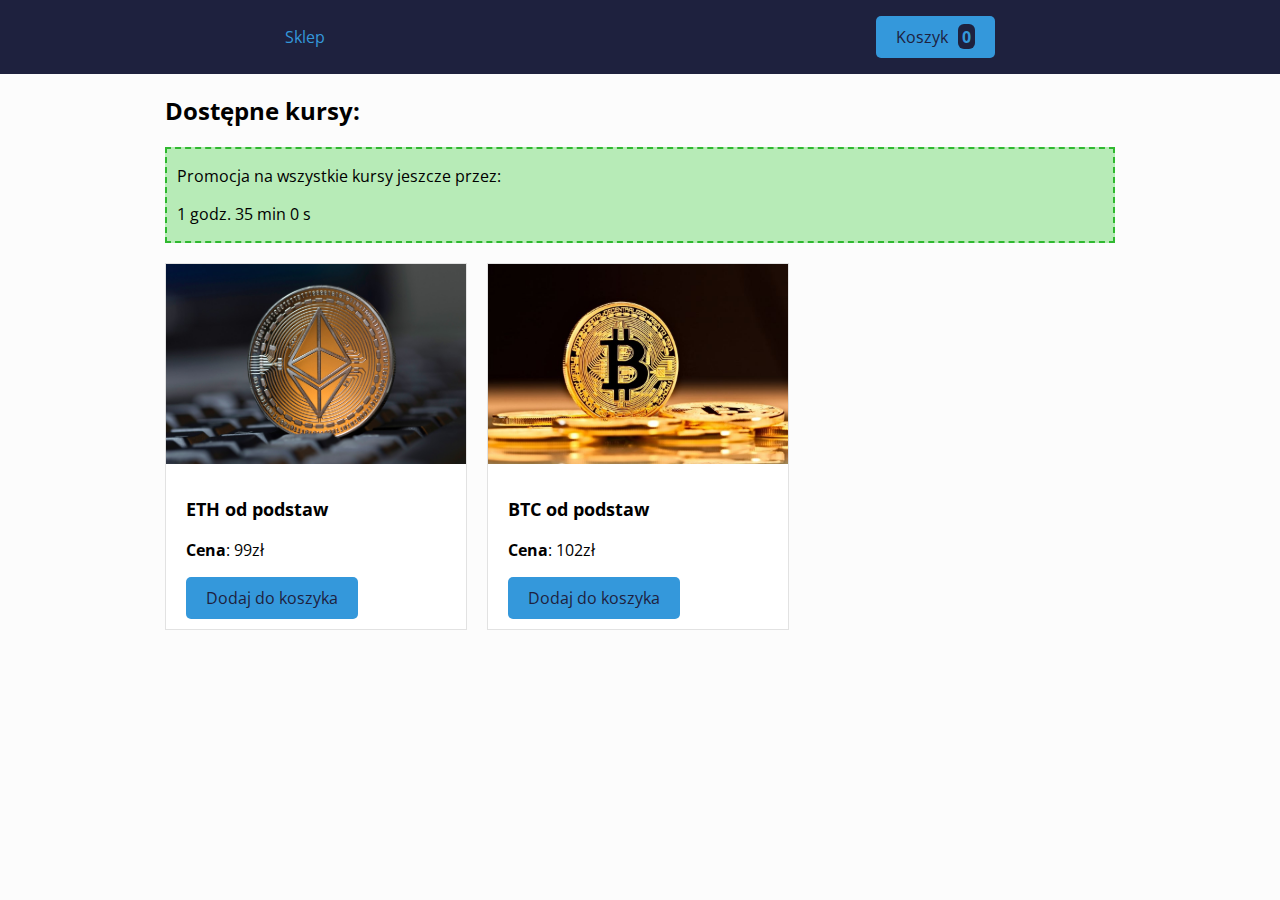
<file: sklep-kursy-kryptowalut/index.html>
<!DOCTYPE html>
<html lang="pl">
<head>
  <meta charset="UTF-8">
  <meta name="viewport" content="width=device-width, initial-scale=1.0">
  <title>JS od podstaw</title>
  <link rel="stylesheet" href="src/css/styles.css">
</head>
<body>

  <nav class="navi">
    <ul class="naviList">
      <li class="naviItem">
        <a href="index.html">Sklep</a>
      </li>
    </ul>
    <div class="cart">
      <a href="koszyk.html" class="button">
        Koszyk
        <span class="counter">0</span>
      </a>
    </div>
  </nav>

  <div class="conteiner">
    <h2>Dostępne kursy: </h2>

    <div class="promotion">
      <p>Promocja na wszystkie kursy jeszcze przez:</p>
      <p id="promotion-counter"></p>
    </div>

    <section class="coursesList">
      <div class="box">
        <img src="src/img/ETH.jpg" alt="kurs ETH" class="img">
        <div class="boxBody">
          <p class="boxTittle">
            ETH od podstaw
          </p>
          <p>
            <b>Cena</b>: 99zł
          </p>
          <button class="button cart-button" data-title="ETH" data-price="99" data-id="1">Dodaj do koszyka</button>
        </div>
      </div> 
  
      <div class="box">
        <img src="src/img/BTC.jpg" alt="kurs BTC" class="img">
        <div class="boxBody">
          <p class="boxTittle">
            BTC od podstaw
          </p>
          <p>
            <b>Cena</b>: 102zł
          </p>
          <button class="button cart-button" data-title="BTC" data-price="102" data-id="2">Dodaj do koszyka</button>
        </div>
      </div>
  
    </section>
  </div>

  <!-- <script src="src/js/home.js"></script>
  <script src="src/js/counter.js"></script> -->
  <script src="src/js/app.js" type="module"></script>

</body>
</html>
</file>
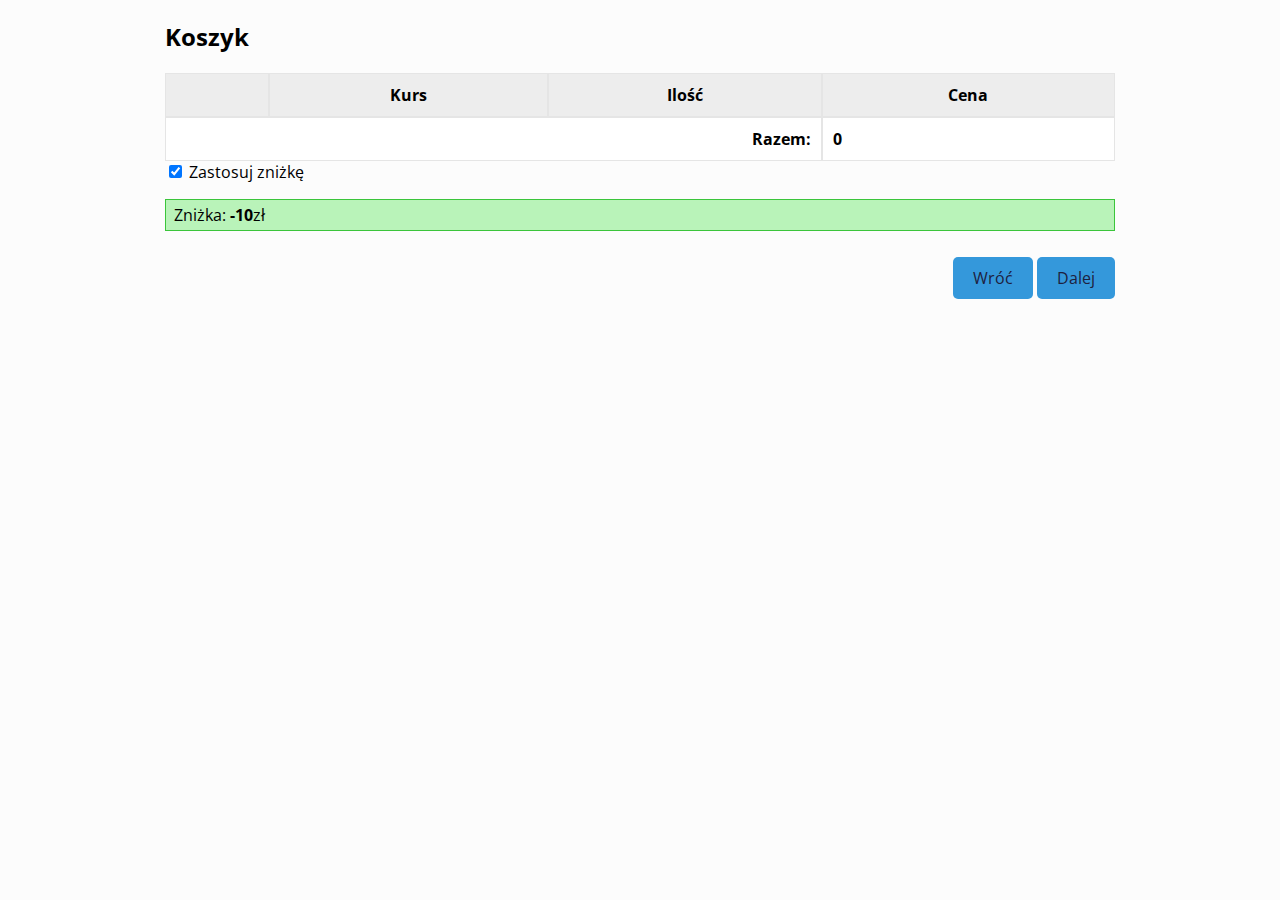
<file: sklep-kursy-kryptowalut/koszyk.html>
<!DOCTYPE html>
<html lang="pl">
<head>
  <meta charset="UTF-8">
  <meta name="viewport" content="width=device-width, initial-scale=1.0">
  <title>JS od podstaw</title>
  <link rel="stylesheet" href="src/css/styles.css">
</head>
<body>

<div class="conteiner">
  <h2>Koszyk</h2>

  <table class="card-table">
    <thead>
      <tr>
        <th></th>
        <th>Kurs</th>
        <th>Ilość</th>
        <th>Cena</th>
      </tr>
    </thead>
    <tbody id="items"></tbody>
    <tfoot>
      <tr>
        <td colspan="3" style="text-align: right;"><b>Razem:</b></td>
        <td><b id="total-price">0</b></td>
      </tr>
    </tfoot>
  </table>

  <input type="checkbox" id="add-discount">
  <label for="add-discount">Zastosuj zniżkę</label>

  <p class="discount hidden" id="discount" data-discount-should-be-enabled="1">Zniżka: <b id="discount-amount">0</b>zł</p>

  <div style="float: right; margin-top: 20px;">
    <a href="index.html" class="button">Wróć</a>
    <a href="zamowienie.html" class="button" id="goToSummary">Dalej</a>
  </div>
</div>

  <script src="src/js/cart.js"></script>
</body>
</html>
</file>
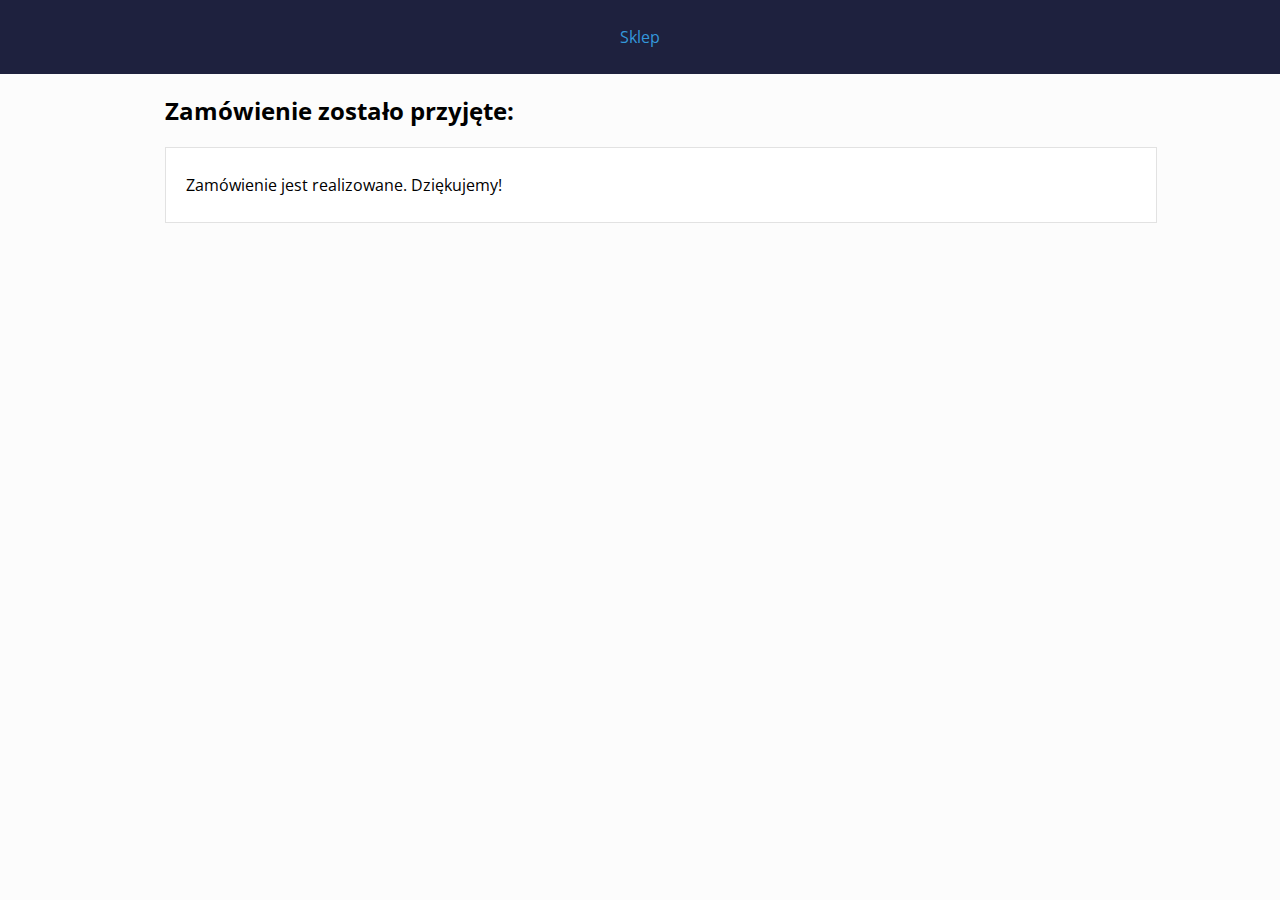
<file: sklep-kursy-kryptowalut/podziękowanie.html>
<!DOCTYPE html>
<html lang="pl">
<head>
  <meta charset="UTF-8">
  <meta name="viewport" content="width=device-width, initial-scale=1.0">
  <title>JS od podstaw</title>
  <link rel="stylesheet" href="src/css/styles.css">
</head>
<body>

  <nav class="navi">
    <ul class="naviList">
      <li class="naviItem">
        <a href="index.html">Sklep</a>
      </li>
    </ul>

  </nav>

  <div id="loading">Wysyłanie...</div>

  <div class="conteiner">
    <h2>Zamówienie zostało przyjęte: </h2>
 
    <div class="card">
        <p>Zamówienie jest realizowane. Dziękujemy!</p>
    </div>

  </div>



</body>
</html>
</file>
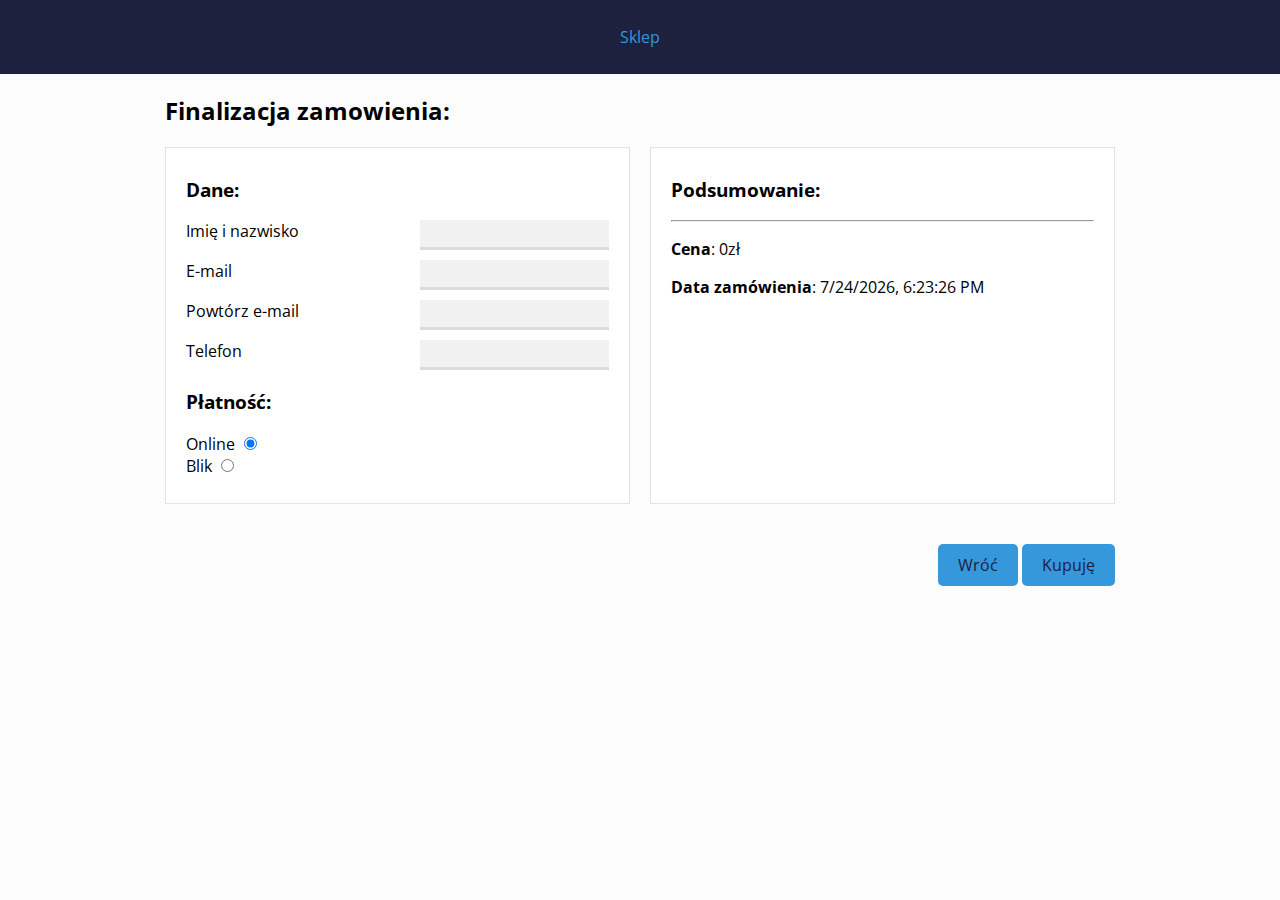
<file: sklep-kursy-kryptowalut/zamowienie.html>
<!DOCTYPE html>
<html lang="pl">
<head>
  <meta charset="UTF-8">
  <meta name="viewport" content="width=device-width, initial-scale=1.0">
  <title>JS od podstaw</title>
  <link rel="stylesheet" href="src/css/styles.css">
</head>
<body>

  <nav class="navi">
    <ul class="naviList">
      <li class="naviItem">
        <a href="index.html">Sklep</a>
      </li>
    </ul>

  </nav>

  <div id="loading">Wysyłanie...</div>

  <form class="conteiner">
    <h2>Finalizacja zamowienia: </h2>

<div class="summary"> 
  <div class="card">
    <h3>Dane:</h3>
  <div class="form-item">
    <label for="name">Imię i nazwisko</label>
    <input type="text" id="name" name="name">
  </div>
  
  <div class="form-item">
    <label for="email">E-mail</label>
    <input type="email" id="email" name="email">
  </div>
  
  <div class="form-item">
    <label for="email-confirm">Powtórz e-mail</label>
    <input type="email" id="emailconfirm" name="email-confirm"> 
  </div>
  
  <div class="form-item">
    <label for="tel">Telefon</label>
    <input type="tel" id="tel" name="tel">
  </div>
  
    <h3>Płatność:</h3>
  
    <div class="">
      <label for="tel">Online
        <input type="radio" name="payment" value="online" checked>
      </label>
      <br> 
      <label for="tel">Blik
        <input type="radio" name="payment" value="blik">
      </label>
      
    </div>
  <ul id="errors"></ul>
  </div>
  
  <div class="card">
    <h3>Podsumowanie:</h3>
  
    <ul id="items-list">
    </ul>
    <hr>
    <p><b>Cena</b>: <span id="total-price"></span>zł</p>
    <p><b>Data zamówienia</b>: <span id="date"></span></p>
  </div>
</div>

    <div style="float: right; margin-top: 20px; margin-bottom: 30px;">
      <a href="koszyk.html" class="button">Wróć</a>
      <button type="submit" href="#" class="button">Kupuję</button>
    </div>

  </form>

  <script src="src/js/order.js"></script>

</body>
</html>
</file>
<file: sklep-kursy-kryptowalut/src/css/styles.css>
@import url('https://fonts.googleapis.com/css2?family=Open+Sans:ital,wght@0,400;0,600;0,800;1,400;1,600;1,800&display=swap');

body {
  font-family: 'Open Sans', sans-serif;
  background-color: #fcfcfc;
  font-size: 16px;
  margin: 0px;
  padding: 0px;
}
button{
  all: unset;
}
.card-table {
  background-color: #fff;
  width: 100%;
  border-spacing: 0;
}
.card-table th,
.card-table td {
  border: 1px solid #e5e5e5;
  padding: 10px;
}
.card-table td input {
  width: 30px;
}
.card-table th {
  background-color: #ededed;
}
.discount {
  border: 1px solid #3bc53b;
  padding: 4px 8px;
  background-color: #b9f3b9;
}
.hidden {
  display: none;
}
.marked {
  background-color: #faebd7;
}
.delete {
  background: none;
  border: 0;
  font-size: 18px;
  color: grey;
  cursor: pointer;
}
input {
  padding: 6px;
  border: 0;
  border-bottom: 3px solid #dbdbdb;
  background-color: #f1f1f1;
}
.box {
  background-color: #ffffff;
  border: 1px solid #e2e2e2;
}

.boxBody{
  padding: 10px 20px;
}

.boxTittle{
font-size: 18px;
font-weight: bold;
}
.button{
  background-color: #3498db; /* Kolor tła przycisku */
  color: #1e213e; /* Kolor tekstu na przycisku */
  padding: 10px 20px; /* Wielkość wewnętrznego marginesu (padding) */
  border: none; /* Brak obramowania */
  border-radius: 5px; /* Zaokrąglenie narożników */
  cursor: pointer; /* Kursor zmienia się na wskaźnik na najechanie */
  font-size: 16px; /* Rozmiar czcionki */
  text-align: center; /* Wyrównanie tekstu do środka */
  text-decoration: none; /* Brak podkreślenia pod tekstem */
  transition: all 0.2s linear;
}

.in-cart{
  background-color: #1e213e;
  color: white;
}
.in-cart:hover{
  background-color: #1e213e;
  color: white;
}

.button:hover {
  background-color: #2980b9; /* Zmiana koloru tła po najechaniu */
}

.coursesList{
  display: flex;
  flex-wrap: wrap;
  gap: 20px;
}
.img
{
  width: 300px;
  height: 200px;
}
.navi{
  background-color: #1e213e;
  color: #3498db;
  display: flex;
  justify-content: space-around;
  padding: 10px;
  align-items: center;
}
.naviList{
  list-style-type: none;
  padding: 0px;
}
.naviList a{
   color: #3498db;
   text-decoration: none;
}
.counter{
  background-color: #1e213e;
  color: #3498db;
  border-radius: 6px;
  font-weight: bold;
  margin-left: 6px;
  padding: 2px 4px 1px 4px;  
}
.conteiner{
  padding: 0px 40px;
  max-width: 950px;
  margin: 0 auto;
}
.promotion{
  background-color: #b7ebb7;
  border: 2px dashed rgb(48, 185, 48);
  margin-bottom: 20px;
  padding: 0 10px;
}
.form-item{
  margin-bottom: 10px;
  display: flex;
  justify-content: space-between;
}
.card{
  background-color: #fff;
  border: 1px solid #e2e2e2;
  padding: 10px 20px;
  margin-bottom: 20px;
}
@media(min-width: 800px){
  .summary{
    display: flex;
    gap: 20px;
  } 
  .card{
    width: 100%;
  }
}

#errors{
  padding: 0px;
}
#errors li{
  list-style: none;
  background-color: #f45f5f;
  border: 2px dashed red;
  color: white;
  padding: 10px;
  margin-bottom: 5px;
}
#loading{
  position: fixed;
  top: 0;
  left: 0;
  right: 0;
  bottom: 0;
  background-color: rgba(255, 255, 255, 0.7);
  display: none;
  align-items: center;
  justify-content: center;
  font-size: 31px;
  font-weight: bold;
}
</file>
